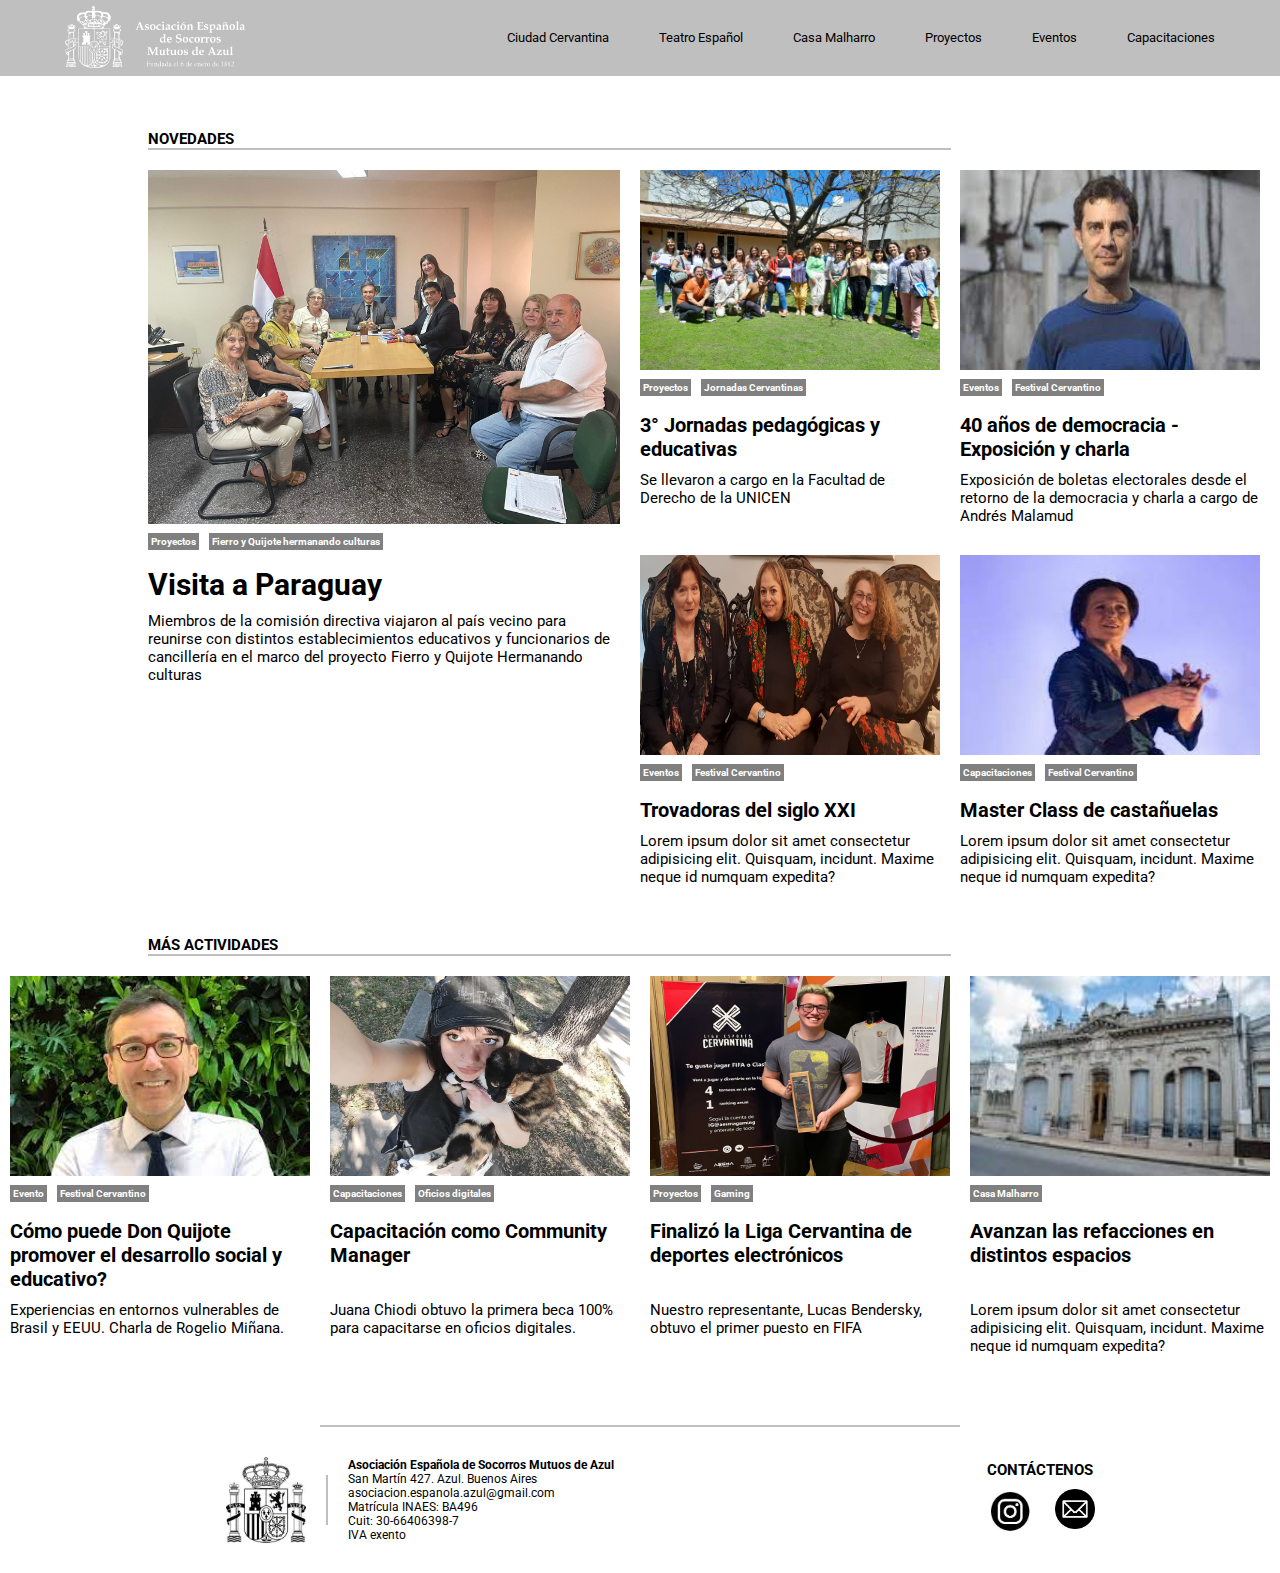
<file: index.html>
<!DOCTYPE html>
<html lang="en">
<head>
    <meta charset="UTF-8">
    <meta name="viewport" content="width=device-width, initial-scale=1.0">
    <title>Asociación Española de Azul - Inicio</title>
    <link rel="stylesheet" href="style.css">

    <link rel="preconnect" href="https://fonts.googleapis.com">
<link rel="preconnect" href="https://fonts.gstatic.com" crossorigin>
<link href="https://fonts.googleapis.com/css2?family=Roboto:wght@300;700;900&family=Young+Serif&display=swap" rel="stylesheet">

</head>

<body>
    <div class="margen-general">


        <header>
            <nav class="encabezado">
                <a href="./index.html"><img class="logo" src="./img/Asociación Española de Azul.png" alt="logo Asociación Española"></a>
                <div class="linea1"></div>
            
                <ul class="menu">
                    <li class="link-item"><a href="./ciudad-cervantina.html">Ciudad Cervantina</a></li>
                    <li class="link-item"><a href="./teatro-espanol.html">Teatro Español</a></li>
                    <li class="link-item"><a href="./casa-malharro.html">Casa Malharro</a></li>
                    <li class="link-item"><a href="./proyectos.html">Proyectos</a></li>
                    <li class="link-item"><a href="./eventos.html">Eventos</a></li>
                    <li class="link-item"><a href="./capacitaciones.html">Capacitaciones</a></li>
                </ul>
            </nav>
        </header>

        
            <div class="destacadas">
                <h2>NOVEDADES</h2>
                <div class="linea2"></div>
            </div>
        

        <div class="secciones">

            <div class="principal">
                    <img class="img-principal" src="./img/viaje-paraguay01.jpeg" alt="">
                    <div class="enlaces">
                        <h5 class="enlace-principal"><a class="estilos-enlaces" href="./proyectos.html">Proyectos</a></h5>
                        <h5 class="enlace-principal"><a class="estilos-enlaces" href="./fierro-y-quijote.html"> Fierro y Quijote hermanando culturas</a></h5>
                    </div>
                    <h3 class="titulo-principal"><a href="./visita-paraguay.html">Visita a Paraguay</a></h3>
                    <p class="parrafo-principal">Miembros de la comisión directiva viajaron al país vecino para reunirse con distintos establecimientos educativos y funcionarios de cancillería en el marco del proyecto Fierro y Quijote Hermanando culturas</p>
            </div>

        <div class="cards-principal">
        
            <div class="cards-principal-1">

                <article class="articulo-cards">
                    <img class="img-cards" src="./img/jornadas-pedagogicas.jpeg" alt="">
                    <div class="enlaces">
                        <h5 class="enlaces-cards"><a class="estilos-enlaces" href="./proyectos.html">Proyectos</a></h5>
                        <h5 class="enlaces-cards"><a class="estilos-enlaces" href="./jornadas-cervantinas.html"> Jornadas Cervantinas</a></h5>
                    </div>
                    <h4 class="titulo-cards">3° Jornadas pedagógicas y educativas</h4>
                    <p class="parrafo-cards">Se llevaron a cargo en la Facultad de Derecho de la UNICEN </p>
                </article>

                <article class="articulo-cards">
                    <img class="img-cards" src="./img/andres-malamud.jpg" alt="">
                    <div class="enlaces">
                        <h5 class="enlaces-cards"><a class="estilos-enlaces" href="./eventos.html">Eventos</a></h5>
                        <h5 class="enlaces-cards"><a class="estilos-enlaces" href="./festival-cervantino.html">Festival Cervantino</a></h5>
                    </div>
                    <h4 class="titulo-cards">40 años de democracia - Exposición y charla</h4>
                    <p class="parrafo-cards">Exposición de boletas electorales desde el retorno de la democracia y charla a cargo de Andrés Malamud </p>
                </article>

            </div>
          
            <div class="cards-principal-2">

                <article class="articulo-cards">
                    <img class="img-cards" src="./img/trovadoras.jpeg" alt="">
                    <div class="enlaces">
                        <h5 class="enlaces-cards"><a class="estilos-enlaces" href="./eventos.html">Eventos</a></h5>
                        <h5 class="enlaces-cards"><a class="estilos-enlaces" href="./festival-cervantino.html">Festival Cervantino</a></h5>
                    </div>
                    <h4 class="titulo-cards">Trovadoras del siglo XXI</h4>
                    <p class="parrafo-cards">Lorem ipsum dolor sit amet consectetur adipisicing elit. Quisquam, incidunt. Maxime neque id numquam expedita? </p>
                </article>

                <article class="articulo-cards">
                    <img class="img-cards" src="./img/graciela-rios-saiz.jpg" alt="">
                    <div class="enlaces">
                        <h5 class="enlaces-cards"><a class="estilos-enlaces" href="./capacitaciones.html">Capacitaciones</a></h5>
                        <h5 class="enlaces-cards"><a class="estilos-enlaces" href="./festival-cervantino.html">Festival Cervantino</a></h5>
                    </div>
                    <h4 class="titulo-cards">Master Class de castañuelas</h4>
                    <p class="parrafo-cards">Lorem ipsum dolor sit amet consectetur adipisicing elit. Quisquam, incidunt. Maxime neque id numquam expedita? </p>
                </article>

            </div>
            
        
        </div>  

    </div>

            
<!------------cards Más actividades------------> 
            <div class="destacadas2">
                <h2>MÁS ACTIVIDADES</h2>
                <div class="linea2"></div>
            </div>
            
<div class="cards-mas-actividades">            
           

            
                <article class="articulo-cards-mas-actividades">
                        <img class="img-cards" src="./img/rogelio-miñana.jpg" alt="">
                        <div class="enlaces">
                            <h5 class="enlaces-cards"><a class="estilos-enlaces" href="./eventos.html">Evento</a></h5>
                            <h5 class="enlaces-cards"><a class="estilos-enlaces" href="./festival-cervantino.html">Festival Cervantino</a></h5>
                        </div>
                        <h4 class="titulo-cards">Cómo puede Don Quijote promover el desarrollo social y educativo?</h4>
                        <p class="parrafo-cards">Experiencias en entornos vulnerables de Brasil y EEUU. Charla de Rogelio Miñana. </p>
                    </article>    

                <article class="articulo-cards-mas-actividades">
                    <img class="img-cards" src="./img/juana-chiodi.jpeg" alt="">
                    <div class="enlaces">
                        <h5 class="enlaces-cards"><a class="estilos-enlaces" href="./capacitaciones.html">Capacitaciones</a></h5>
                        <h5 class="enlaces-cards"><a class="estilos-enlaces" href="./oficios-digitales.html">Oficios digitales</a></h5>
                    </div>
                    <h4 class="titulo-cards">Capacitación como Community Manager <br><br></h4>
                    <p class="parrafo-cards">Juana Chiodi obtuvo la primera beca 100% para capacitarse en oficios digitales.  </p>
                </article>    

                <article class="articulo-cards-mas-actividades">
                    <img class="img-cards" src="./img/lucas-bendersky.jpeg" alt="">
                    <div class="enlaces">
                        <h5 class="enlaces-cards"><a class="estilos-enlaces" href="./proyectos.html">Proyectos</a></h5>
                        <h5 class="enlaces-cards"><a class="estilos-enlaces" href="./gaming.html">Gaming</a></h5>
                    </div>
                    <h4 class="titulo-cards">Finalizó la Liga Cervantina de deportes electrónicos <br> <br></h4>
                    <p class="parrafo-cards">Nuestro representante, Lucas Bendersky, obtuvo el primer puesto en FIFA  </p>
                </article>                          
            

           
                <article class="articulo-cards-mas-actividades">
                    <img class="img-cards" src="./img/casa-malharro.jpg" alt="">
                    <div class="enlaces">
                        <h5 class="enlaces-cards"><a class="estilos-enlaces" href="./casa-malharro.html">Casa Malharro</a></h5>
                    </div>
                    <h4 class="titulo-cards">Avanzan las refacciones en distintos espacios  <br> <br></h4>
                    <p class="parrafo-cards">Lorem ipsum dolor sit amet consectetur adipisicing elit. Quisquam, incidunt. Maxime neque id numquam expedita? </p>
                </article>
             
    
    
</div> <!--cierra div de seccion2-->
</div> <!--cierra div margen-general-->

<!-----FOOTER----->

        <div class="linea-footer"></div>

            <footer>
               
                <div class="firma-footer">

                    <img class="img-footer" src="./img/escudo-espana.jpg" alt="">

                    <div class="linea-vertical-footer"></div>

                    <div class="datos-asociacion">
                        <h4 class="datos-titulo">Asociación Española de Socorros Mutuos de Azul</h4>
                        <h4 class="datos-info">San Martín 427. Azul. Buenos Aires</h4>
                        <h4 class="datos-info">asociacion.espanola.azul@gmail.com</h4>
                        <h4 class="datos-info">Matrícula INAES: BA496</h4>
                        <h4 class="datos-info"> Cuit: 30-66406398-7</h4>
                        <h4 class="datos-info">IVA exento</h4>
                    </div>

                </div>

                <div class="contactenos">

                    <h2 class="titulo-footer">CONTÁCTENOS</h2>
                    <nav class="redes-sociales">
                        <ul class="iconos-footer">
                            <li class="iconos-footer1"><a href="https://www.instagram.com/asociacionespanoladeazul/"><img src="./img/logo-instagram.png" alt=""></a></li>
                            <li class="iconos-footer2"><a href="mailto:asociacion.espanola.azul@gmail.com"><img src="./img/correo-electronico.png" alt=""></a></li>
                    
                        </ul>
                    </nav>
                </div>


            </footer>
    
</body>
</html>
</file>
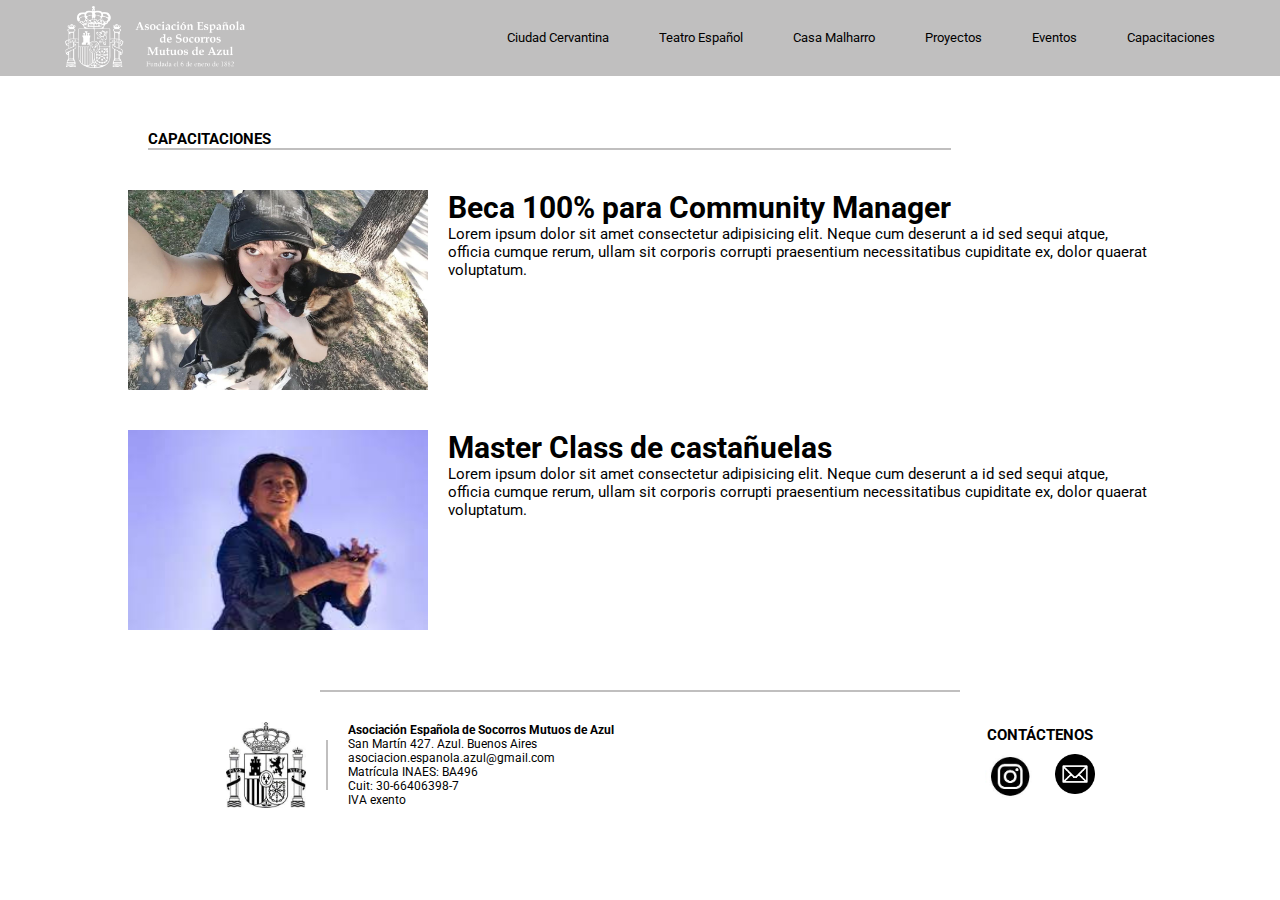
<file: capacitaciones.html>
<!DOCTYPE html>
<html lang="en">
<head>
    <meta charset="UTF-8">
    <meta name="viewport" content="width=device-width, initial-scale=1.0">
    <title>Asociación Española de Azul - Inicio</title>
    <link rel="stylesheet" href="style.css">

    <link rel="preconnect" href="https://fonts.googleapis.com">
<link rel="preconnect" href="https://fonts.gstatic.com" crossorigin>
<link href="https://fonts.googleapis.com/css2?family=Roboto:wght@300;700;900&family=Young+Serif&display=swap" rel="stylesheet">

</head>

<body>



    <header>
        <nav class="encabezado">
            <a href="./index.html"><img class="logo" src="./img/Asociación Española de Azul.png" alt="logo Asociación Española"></a>
            <div class="linea1"></div>
        
            <ul class="menu">
                <li class="link-item"><a href="./ciudad-cervantina.html">Ciudad Cervantina</a></li>
                <li class="link-item"><a href="./teatro-espanol.html">Teatro Español</a></li>
                <li class="link-item"><a href="./casa-malharro.html">Casa Malharro</a></li>
                <li class="link-item"><a href="./proyectos.html">Proyectos</a></li>
                <li class="link-item"><a href="./eventos.html">Eventos</a></li>
                <li class="link-item"><a href="./capacitaciones.html">Capacitaciones</a></li>
            </ul>
        </nav>
    </header>

<div class="margen-general">

            <div class="destacadas">
                <h2>CAPACITACIONES</h2>
                <div class="linea2"></div>
            </div>

           <div class="articulo-proyecto">
            <img class="img-proyecto" src="./img/juana-chiodi.jpeg" alt="">
                <div class="articulo-proyecto-texto">
                    <h3 class="titulo-proyecto">Beca 100% para Community Manager</h3>
                    <p class="parrafo-proyecto">Lorem ipsum dolor sit amet consectetur adipisicing elit. Neque cum deserunt a id sed sequi atque, officia cumque rerum, ullam sit corporis corrupti praesentium necessitatibus cupiditate ex, dolor quaerat voluptatum.</p>
                </div>
           </div>

           <div class="articulo-proyecto">
            <img class="img-proyecto" src="./img/graciela-rios-saiz.jpg" alt="">
                <div class="articulo-proyecto-texto">
                    <h3 class="titulo-proyecto">Master Class de castañuelas</h3>
                    <p class="parrafo-proyecto">Lorem ipsum dolor sit amet consectetur adipisicing elit. Neque cum deserunt a id sed sequi atque, officia cumque rerum, ullam sit corporis corrupti praesentium necessitatibus cupiditate ex, dolor quaerat voluptatum.</p>
                </div>
           </div>

          

            













        </div> <!--cierra div de seccion2-->
    </div> <!--cierra div margen-general-->
    
<!-----FOOTER----->

<div class="linea-footer"></div>

<footer>
   
    <div class="firma-footer">

        <img class="img-footer" src="./img/escudo-espana.jpg" alt="">

        <div class="linea-vertical-footer"></div>

        <div class="datos-asociacion">
            <h4 class="datos-titulo">Asociación Española de Socorros Mutuos de Azul</h4>
            <h4 class="datos-info">San Martín 427. Azul. Buenos Aires</h4>
            <h4 class="datos-info">asociacion.espanola.azul@gmail.com</h4>
            <h4 class="datos-info">Matrícula INAES: BA496</h4>
            <h4 class="datos-info"> Cuit: 30-66406398-7</h4>
            <h4 class="datos-info">IVA exento</h4>
        </div>

    </div>

    <div class="contactenos">

        <h2 class="titulo-footer">CONTÁCTENOS</h2>
        <nav class="redes-sociales">
            <ul class="iconos-footer">
                <li class="iconos-footer1"><a href="https://www.instagram.com/asociacionespanoladeazul/"><img src="./img/logo-instagram.png" alt=""></a></li>
                <li class="iconos-footer2"><a href="mailto:asociacion.espanola.azul@gmail.com"><img src="./img/correo-electronico.png" alt=""></a></li>
        
            </ul>
        </nav>
    </div>


</footer>

</body>
</html>
</file>
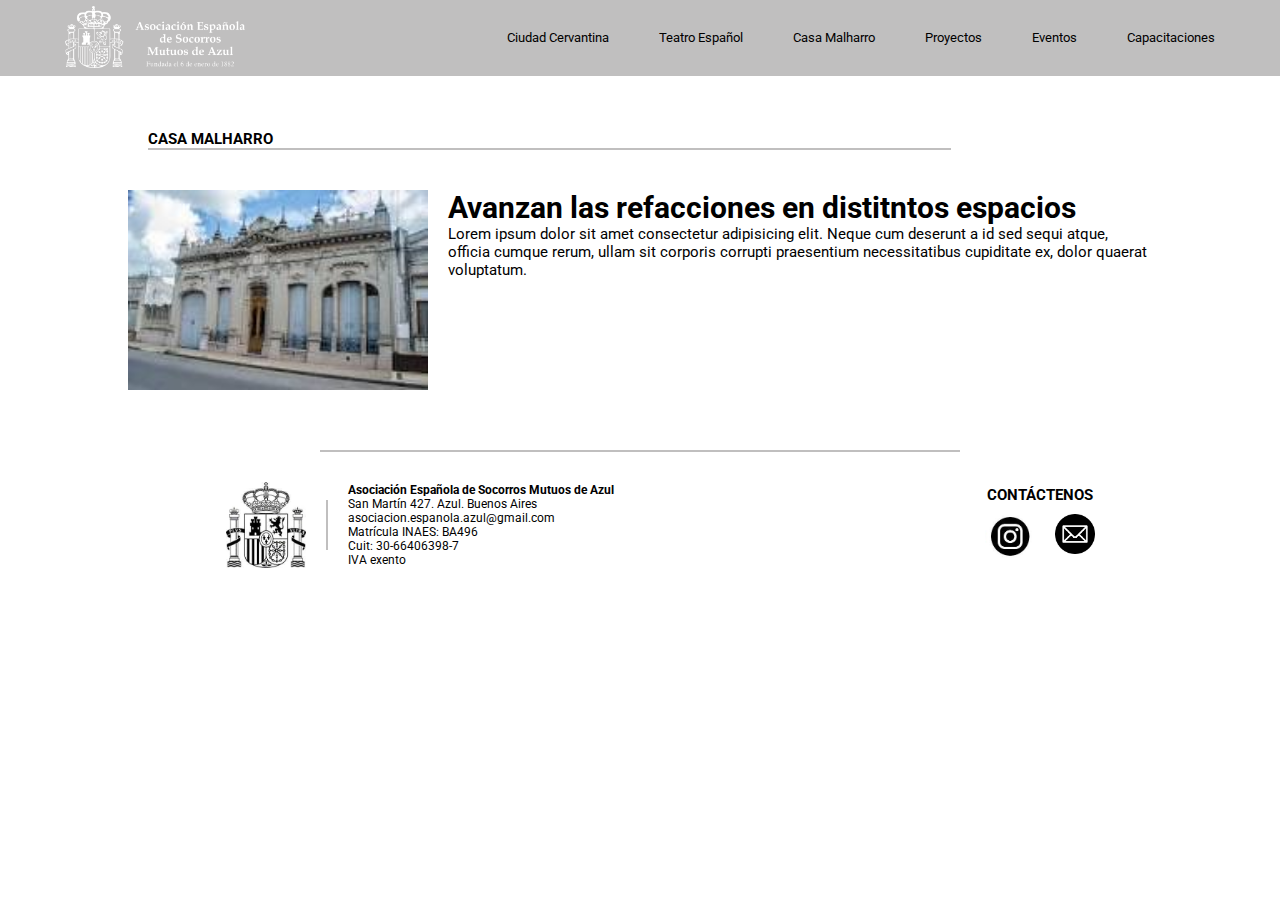
<file: casa-malharro.html>
<!DOCTYPE html>
<html lang="en">
<head>
    <meta charset="UTF-8">
    <meta name="viewport" content="width=device-width, initial-scale=1.0">
    <title>Asociación Española de Azul - Inicio</title>
    <link rel="stylesheet" href="style.css">

    <link rel="preconnect" href="https://fonts.googleapis.com">
<link rel="preconnect" href="https://fonts.gstatic.com" crossorigin>
<link href="https://fonts.googleapis.com/css2?family=Roboto:wght@300;700;900&family=Young+Serif&display=swap" rel="stylesheet">

</head>

<body>



    <header>
        <nav class="encabezado">
            <a href="./index.html"><img class="logo" src="./img/Asociación Española de Azul.png" alt="logo Asociación Española"></a>
            <div class="linea1"></div>
        
            <ul class="menu">
                <li class="link-item"><a href="./ciudad-cervantina.html">Ciudad Cervantina</a></li>
                <li class="link-item"><a href="./teatro-espanol.html">Teatro Español</a></li>
                <li class="link-item"><a href="./casa-malharro.html">Casa Malharro</a></li>
                <li class="link-item"><a href="./proyectos.html">Proyectos</a></li>
                <li class="link-item"><a href="./eventos.html">Eventos</a></li>
                <li class="link-item"><a href="./capacitaciones.html">Capacitaciones</a></li>
            </ul>
        </nav>
    </header>

<div class="margen-general">

            <div class="destacadas">
                <h2>CASA MALHARRO</h2>
                <div class="linea2"></div>
            </div>

           <div class="articulo-proyecto">
            <img class="img-proyecto" src="./img/casa-malharro.jpg" alt="">
                <div class="articulo-proyecto-texto">
                    <h3 class="titulo-proyecto">Avanzan las refacciones en distitntos espacios</h3>
                    <p class="parrafo-proyecto">Lorem ipsum dolor sit amet consectetur adipisicing elit. Neque cum deserunt a id sed sequi atque, officia cumque rerum, ullam sit corporis corrupti praesentium necessitatibus cupiditate ex, dolor quaerat voluptatum.</p>
                </div>
           </div>



            













        </div> <!--cierra div de seccion2-->
    </div> <!--cierra div margen-general-->
    
<!-----FOOTER----->

<div class="linea-footer"></div>

<footer>
   
    <div class="firma-footer">

        <img class="img-footer" src="./img/escudo-espana.jpg" alt="">

        <div class="linea-vertical-footer"></div>

        <div class="datos-asociacion">
            <h4 class="datos-titulo">Asociación Española de Socorros Mutuos de Azul</h4>
            <h4 class="datos-info">San Martín 427. Azul. Buenos Aires</h4>
            <h4 class="datos-info">asociacion.espanola.azul@gmail.com</h4>
            <h4 class="datos-info">Matrícula INAES: BA496</h4>
            <h4 class="datos-info"> Cuit: 30-66406398-7</h4>
            <h4 class="datos-info">IVA exento</h4>
        </div>

    </div>

    <div class="contactenos">

        <h2 class="titulo-footer">CONTÁCTENOS</h2>
        <nav class="redes-sociales">
            <ul class="iconos-footer">
                <li class="iconos-footer1"><a href="https://www.instagram.com/asociacionespanoladeazul/"><img src="./img/logo-instagram.png" alt=""></a></li>
                <li class="iconos-footer2"><a href="mailto:asociacion.espanola.azul@gmail.com"><img src="./img/correo-electronico.png" alt=""></a></li>
        
            </ul>
        </nav>
    </div>


</footer>

</body>
</html>
</file>
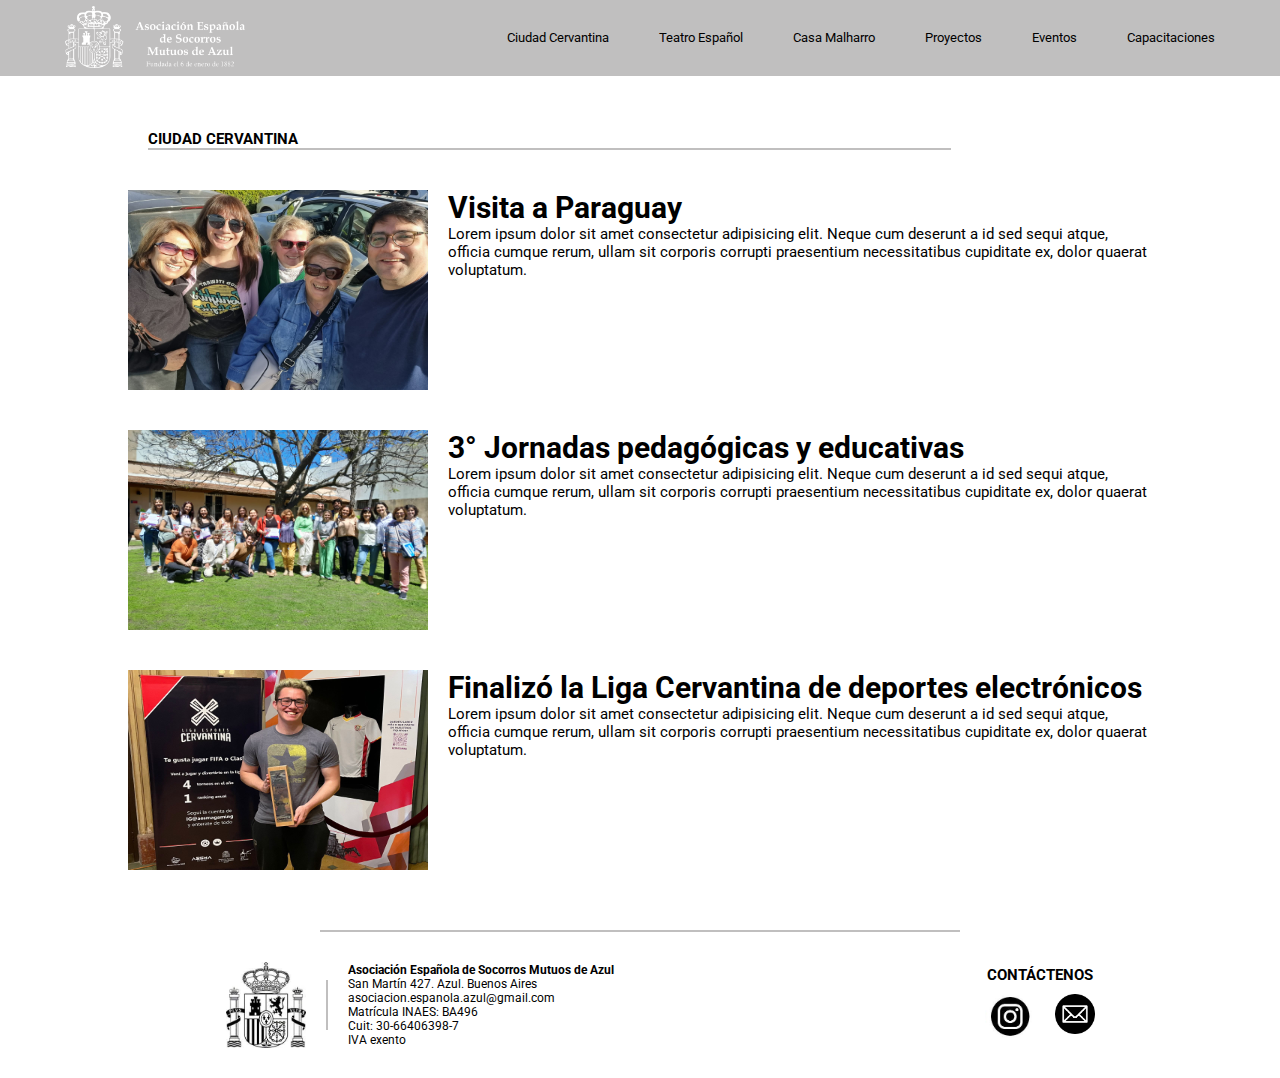
<file: ciudad-cervantina.html>
<!DOCTYPE html>
<html lang="en">
<head>
    <meta charset="UTF-8">
    <meta name="viewport" content="width=device-width, initial-scale=1.0">
    <title>Asociación Española de Azul - Inicio</title>
    <link rel="stylesheet" href="style.css">

    <link rel="preconnect" href="https://fonts.googleapis.com">
<link rel="preconnect" href="https://fonts.gstatic.com" crossorigin>
<link href="https://fonts.googleapis.com/css2?family=Roboto:wght@300;700;900&family=Young+Serif&display=swap" rel="stylesheet">

</head>

<body>



    <header>
        <nav class="encabezado">
            <a href="./index.html"><img class="logo" src="./img/Asociación Española de Azul.png" alt="logo Asociación Española"></a>
            <div class="linea1"></div>
        
            <ul class="menu">
                <li class="link-item"><a href="./ciudad-cervantina.html">Ciudad Cervantina</a></li>
                <li class="link-item"><a href="./teatro-espanol.html">Teatro Español</a></li>
                <li class="link-item"><a href="./casa-malharro.html">Casa Malharro</a></li>
                <li class="link-item"><a href="./proyectos.html">Proyectos</a></li>
                <li class="link-item"><a href="./eventos.html">Eventos</a></li>
                <li class="link-item"><a href="./capacitaciones.html">Capacitaciones</a></li>
            </ul>
        </nav>
    </header>

<div class="margen-general">

            <div class="destacadas">
                <h2>CIUDAD CERVANTINA</h2>
                <div class="linea2"></div>
            </div>

           <div class="articulo-proyecto">
            <img class="img-proyecto" src="./img/viaje-paraguay.jpeg" alt="">
                <div class="articulo-proyecto-texto">
                    <h3 class="titulo-proyecto">Visita a Paraguay</h3>
                    <p class="parrafo-proyecto">Lorem ipsum dolor sit amet consectetur adipisicing elit. Neque cum deserunt a id sed sequi atque, officia cumque rerum, ullam sit corporis corrupti praesentium necessitatibus cupiditate ex, dolor quaerat voluptatum.</p>
                </div>
           </div>

           <div class="articulo-proyecto">
            <img class="img-proyecto" src="./img/jornadas-pedagogicas.jpeg" alt="">
                <div class="articulo-proyecto-texto">
                    <h3 class="titulo-proyecto">3° Jornadas pedagógicas y educativas</h3>
                    <p class="parrafo-proyecto">Lorem ipsum dolor sit amet consectetur adipisicing elit. Neque cum deserunt a id sed sequi atque, officia cumque rerum, ullam sit corporis corrupti praesentium necessitatibus cupiditate ex, dolor quaerat voluptatum.</p>
                </div>
           </div>

           <div class="articulo-proyecto">
            <img class="img-proyecto" src="./img/lucas-bendersky.jpeg" alt="">
                <div class="articulo-proyecto-texto">
                    <h3 class="titulo-proyecto">Finalizó la Liga Cervantina de deportes electrónicos</h3>
                    <p class="parrafo-proyecto">Lorem ipsum dolor sit amet consectetur adipisicing elit. Neque cum deserunt a id sed sequi atque, officia cumque rerum, ullam sit corporis corrupti praesentium necessitatibus cupiditate ex, dolor quaerat voluptatum.</p>
                </div>
           </div>

            













        </div> <!--cierra div de seccion2-->
    </div> <!--cierra div margen-general-->
    





<!-----FOOTER----->

<div class="linea-footer"></div>

<footer>
   
    <div class="firma-footer">

        <img class="img-footer" src="./img/escudo-espana.jpg" alt="">

        <div class="linea-vertical-footer"></div>

        <div class="datos-asociacion">
            <h4 class="datos-titulo">Asociación Española de Socorros Mutuos de Azul</h4>
            <h4 class="datos-info">San Martín 427. Azul. Buenos Aires</h4>
            <h4 class="datos-info">asociacion.espanola.azul@gmail.com</h4>
            <h4 class="datos-info">Matrícula INAES: BA496</h4>
            <h4 class="datos-info"> Cuit: 30-66406398-7</h4>
            <h4 class="datos-info">IVA exento</h4>
        </div>

    </div>

    <div class="contactenos">

        <h2 class="titulo-footer">CONTÁCTENOS</h2>
        <nav class="redes-sociales">
            <ul class="iconos-footer">
                <li class="iconos-footer1"><a href="https://www.instagram.com/asociacionespanoladeazul/"><img src="./img/logo-instagram.png" alt=""></a></li>
                <li class="iconos-footer2"><a href="mailto:asociacion.espanola.azul@gmail.com"><img src="./img/correo-electronico.png" alt=""></a></li>
        
            </ul>
        </nav>
    </div>


</footer>

</body>
</html>
</file>
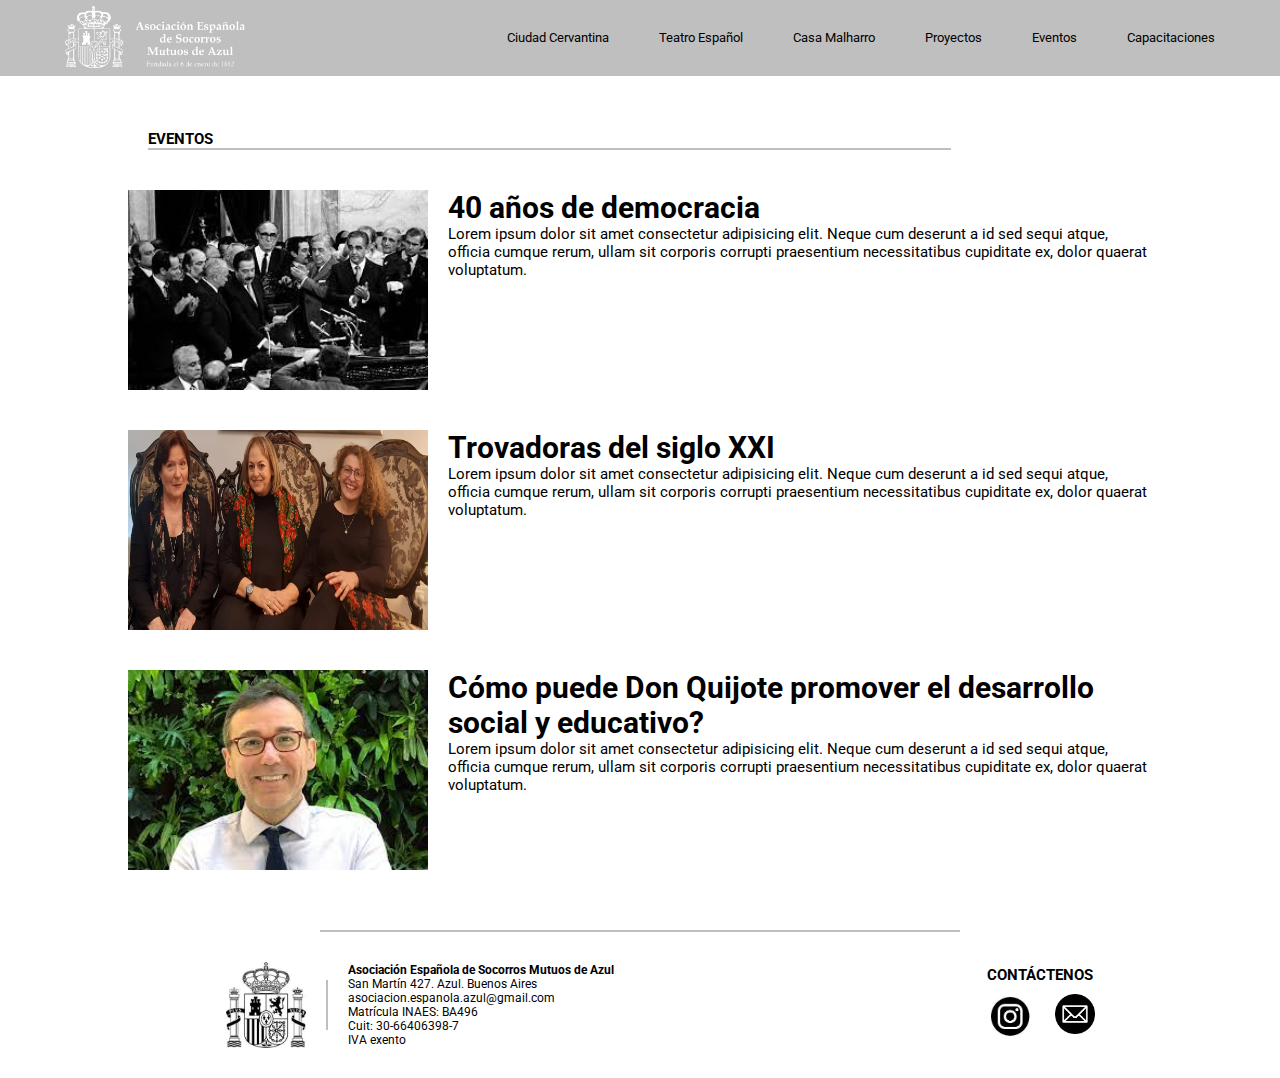
<file: eventos.html>
<!DOCTYPE html>
<html lang="en">
<head>
    <meta charset="UTF-8">
    <meta name="viewport" content="width=device-width, initial-scale=1.0">
    <title>Asociación Española de Azul - Inicio</title>
    <link rel="stylesheet" href="style.css">

    <link rel="preconnect" href="https://fonts.googleapis.com">
<link rel="preconnect" href="https://fonts.gstatic.com" crossorigin>
<link href="https://fonts.googleapis.com/css2?family=Roboto:wght@300;700;900&family=Young+Serif&display=swap" rel="stylesheet">

</head>

<body>



    <header>
        <nav class="encabezado">
            <a href="./index.html"><img class="logo" src="./img/Asociación Española de Azul.png" alt="logo Asociación Española"></a>
            <div class="linea1"></div>
        
            <ul class="menu">
                <li class="link-item"><a href="./ciudad-cervantina.html">Ciudad Cervantina</a></li>
                <li class="link-item"><a href="./teatro-espanol.html">Teatro Español</a></li>
                <li class="link-item"><a href="./casa-malharro.html">Casa Malharro</a></li>
                <li class="link-item"><a href="./proyectos.html">Proyectos</a></li>
                <li class="link-item"><a href="./eventos.html">Eventos</a></li>
                <li class="link-item"><a href="./capacitaciones.html">Capacitaciones</a></li>
            </ul>
        </nav>
    </header>

<div class="margen-general">

            <div class="destacadas">
                <h2>EVENTOS</h2>
                <div class="linea2"></div>
            </div>

           <div class="articulo-proyecto">
            <img class="img-proyecto" src="./img/jura-alfonsin.jpg" alt="">
                <div class="articulo-proyecto-texto">
                    <h3 class="titulo-proyecto">40 años de democracia</h3>
                    <p class="parrafo-proyecto">Lorem ipsum dolor sit amet consectetur adipisicing elit. Neque cum deserunt a id sed sequi atque, officia cumque rerum, ullam sit corporis corrupti praesentium necessitatibus cupiditate ex, dolor quaerat voluptatum.</p>
                </div>
           </div>

           <div class="articulo-proyecto">
            <img class="img-proyecto" src="./img/trovadoras.jpeg" alt="">
                <div class="articulo-proyecto-texto">
                    <h3 class="titulo-proyecto">Trovadoras del siglo XXI</h3>
                    <p class="parrafo-proyecto">Lorem ipsum dolor sit amet consectetur adipisicing elit. Neque cum deserunt a id sed sequi atque, officia cumque rerum, ullam sit corporis corrupti praesentium necessitatibus cupiditate ex, dolor quaerat voluptatum.</p>
                </div>
           </div>

           <div class="articulo-proyecto">
            <img class="img-proyecto" src="./img/rogelio-miñana.jpg" alt="">
                <div class="articulo-proyecto-texto">
                    <h3 class="titulo-proyecto">Cómo puede Don Quijote promover el desarrollo social y educativo?</h3>
                    <p class="parrafo-proyecto">Lorem ipsum dolor sit amet consectetur adipisicing elit. Neque cum deserunt a id sed sequi atque, officia cumque rerum, ullam sit corporis corrupti praesentium necessitatibus cupiditate ex, dolor quaerat voluptatum.</p>
                </div>
           </div>

            













        </div> <!--cierra div de seccion2-->
    </div> <!--cierra div margen-general-->
    
<!-----FOOTER----->

<div class="linea-footer"></div>

<footer>
   
    <div class="firma-footer">

        <img class="img-footer" src="./img/escudo-espana.jpg" alt="">

        <div class="linea-vertical-footer"></div>

        <div class="datos-asociacion">
            <h4 class="datos-titulo">Asociación Española de Socorros Mutuos de Azul</h4>
            <h4 class="datos-info">San Martín 427. Azul. Buenos Aires</h4>
            <h4 class="datos-info">asociacion.espanola.azul@gmail.com</h4>
            <h4 class="datos-info">Matrícula INAES: BA496</h4>
            <h4 class="datos-info"> Cuit: 30-66406398-7</h4>
            <h4 class="datos-info">IVA exento</h4>
        </div>

    </div>

    <div class="contactenos">

        <h2 class="titulo-footer">CONTÁCTENOS</h2>
        <nav class="redes-sociales">
            <ul class="iconos-footer">
                <li class="iconos-footer1"><a href="https://www.instagram.com/asociacionespanoladeazul/"><img src="./img/logo-instagram.png" alt=""></a></li>
                <li class="iconos-footer2"><a href="mailto:asociacion.espanola.azul@gmail.com"><img src="./img/correo-electronico.png" alt=""></a></li>
        
            </ul>
        </nav>
    </div>


</footer>

</body>
</html>
</file>
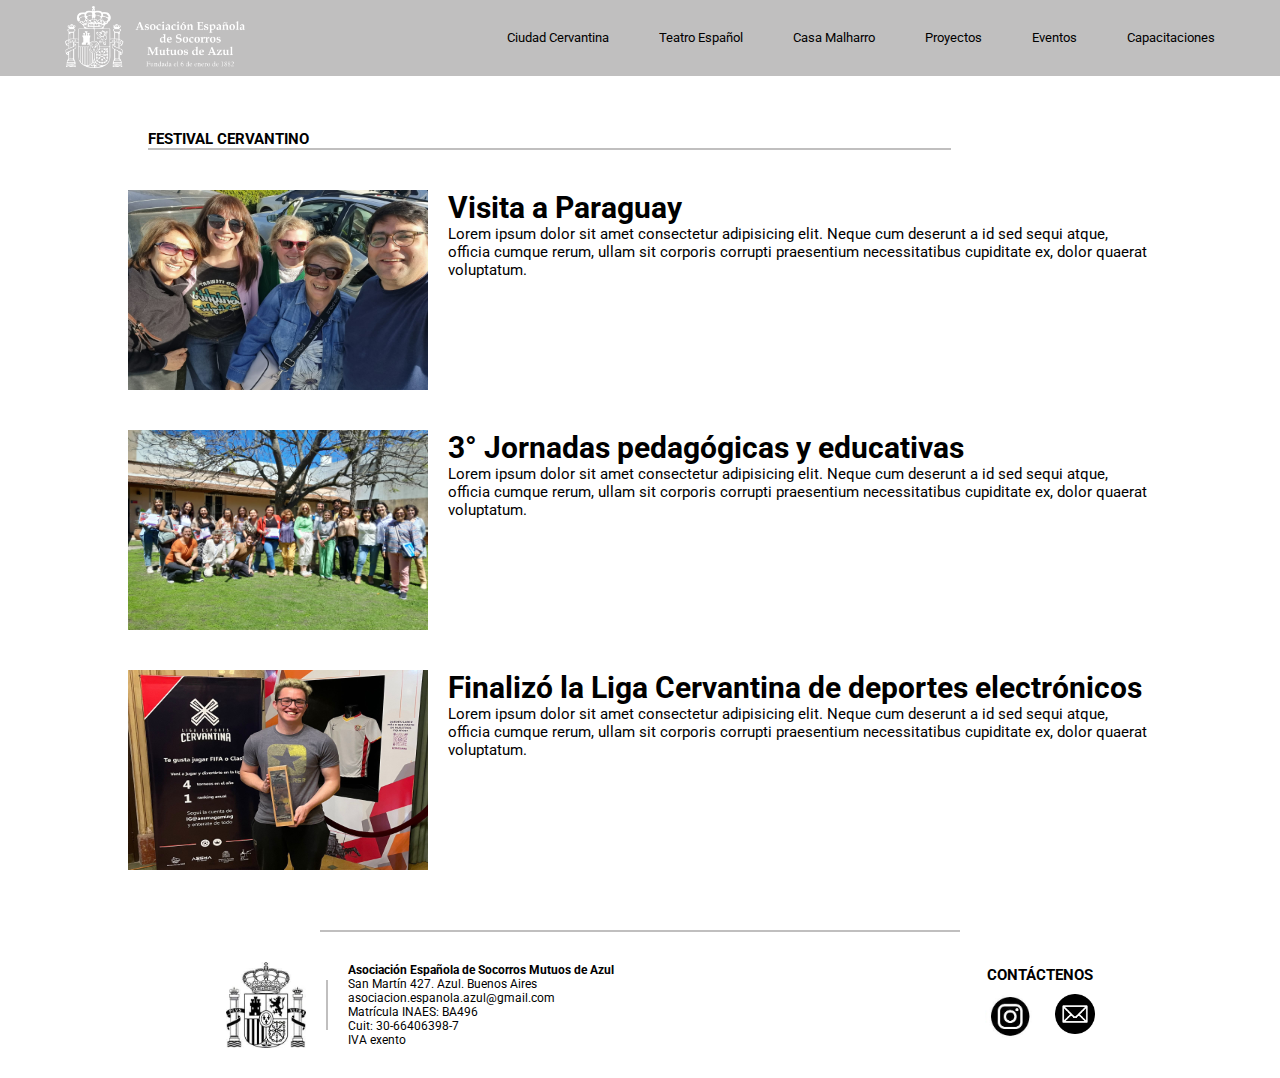
<file: festival-cervantino.html>
<!DOCTYPE html>
<html lang="en">
<head>
    <meta charset="UTF-8">
    <meta name="viewport" content="width=device-width, initial-scale=1.0">
    <title>Asociación Española de Azul - Inicio</title>
    <link rel="stylesheet" href="style.css">

    <link rel="preconnect" href="https://fonts.googleapis.com">
<link rel="preconnect" href="https://fonts.gstatic.com" crossorigin>
<link href="https://fonts.googleapis.com/css2?family=Roboto:wght@300;700;900&family=Young+Serif&display=swap" rel="stylesheet">

</head>

<body>



    <header>
        <nav class="encabezado">
            <a href="./index.html"><img class="logo" src="./img/Asociación Española de Azul.png" alt="logo Asociación Española"></a>
            <div class="linea1"></div>
        
            <ul class="menu">
                <li class="link-item"><a href="./ciudad-cervantina.html">Ciudad Cervantina</a></li>
                <li class="link-item"><a href="./teatro-espanol.html">Teatro Español</a></li>
                <li class="link-item"><a href="./casa-malharro.html">Casa Malharro</a></li>
                <li class="link-item"><a href="./proyectos.html">Proyectos</a></li>
                <li class="link-item"><a href="./eventos.html">Eventos</a></li>
                <li class="link-item"><a href="./capacitaciones.html">Capacitaciones</a></li>
            </ul>
        </nav>
    </header>

<div class="margen-general">

            <div class="destacadas">
                <h2>FESTIVAL CERVANTINO</h2>
                <div class="linea2"></div>
            </div>

           <div class="articulo-proyecto">
            <img class="img-proyecto" src="./img/viaje-paraguay.jpeg" alt="">
                <div class="articulo-proyecto-texto">
                    <h3 class="titulo-proyecto">Visita a Paraguay</h3>
                    <p class="parrafo-proyecto">Lorem ipsum dolor sit amet consectetur adipisicing elit. Neque cum deserunt a id sed sequi atque, officia cumque rerum, ullam sit corporis corrupti praesentium necessitatibus cupiditate ex, dolor quaerat voluptatum.</p>
                </div>
           </div>

           <div class="articulo-proyecto">
            <img class="img-proyecto" src="./img/jornadas-pedagogicas.jpeg" alt="">
                <div class="articulo-proyecto-texto">
                    <h3 class="titulo-proyecto">3° Jornadas pedagógicas y educativas</h3>
                    <p class="parrafo-proyecto">Lorem ipsum dolor sit amet consectetur adipisicing elit. Neque cum deserunt a id sed sequi atque, officia cumque rerum, ullam sit corporis corrupti praesentium necessitatibus cupiditate ex, dolor quaerat voluptatum.</p>
                </div>
           </div>

           <div class="articulo-proyecto">
            <img class="img-proyecto" src="./img/lucas-bendersky.jpeg" alt="">
                <div class="articulo-proyecto-texto">
                    <h3 class="titulo-proyecto">Finalizó la Liga Cervantina de deportes electrónicos</h3>
                    <p class="parrafo-proyecto">Lorem ipsum dolor sit amet consectetur adipisicing elit. Neque cum deserunt a id sed sequi atque, officia cumque rerum, ullam sit corporis corrupti praesentium necessitatibus cupiditate ex, dolor quaerat voluptatum.</p>
                </div>
           </div>

            













        </div> <!--cierra div de seccion2-->
    </div> <!--cierra div margen-general-->
    
<!-----FOOTER----->

<div class="linea-footer"></div>

<footer>
   
    <div class="firma-footer">

        <img class="img-footer" src="./img/escudo-espana.jpg" alt="">

        <div class="linea-vertical-footer"></div>

        <div class="datos-asociacion">
            <h4 class="datos-titulo">Asociación Española de Socorros Mutuos de Azul</h4>
            <h4 class="datos-info">San Martín 427. Azul. Buenos Aires</h4>
            <h4 class="datos-info">asociacion.espanola.azul@gmail.com</h4>
            <h4 class="datos-info">Matrícula INAES: BA496</h4>
            <h4 class="datos-info"> Cuit: 30-66406398-7</h4>
            <h4 class="datos-info">IVA exento</h4>
        </div>

    </div>

    <div class="contactenos">

        <h2 class="titulo-footer">CONTÁCTENOS</h2>
        <nav class="redes-sociales">
            <ul class="iconos-footer">
                <li class="iconos-footer1"><a href="https://www.instagram.com/asociacionespanoladeazul/"><img src="./img/logo-instagram.png" alt=""></a></li>
                <li class="iconos-footer2"><a href="mailto:asociacion.espanola.azul@gmail.com"><img src="./img/correo-electronico.png" alt=""></a></li>
        
            </ul>
        </nav>
    </div>


</footer>

</body>
</html>
</file>
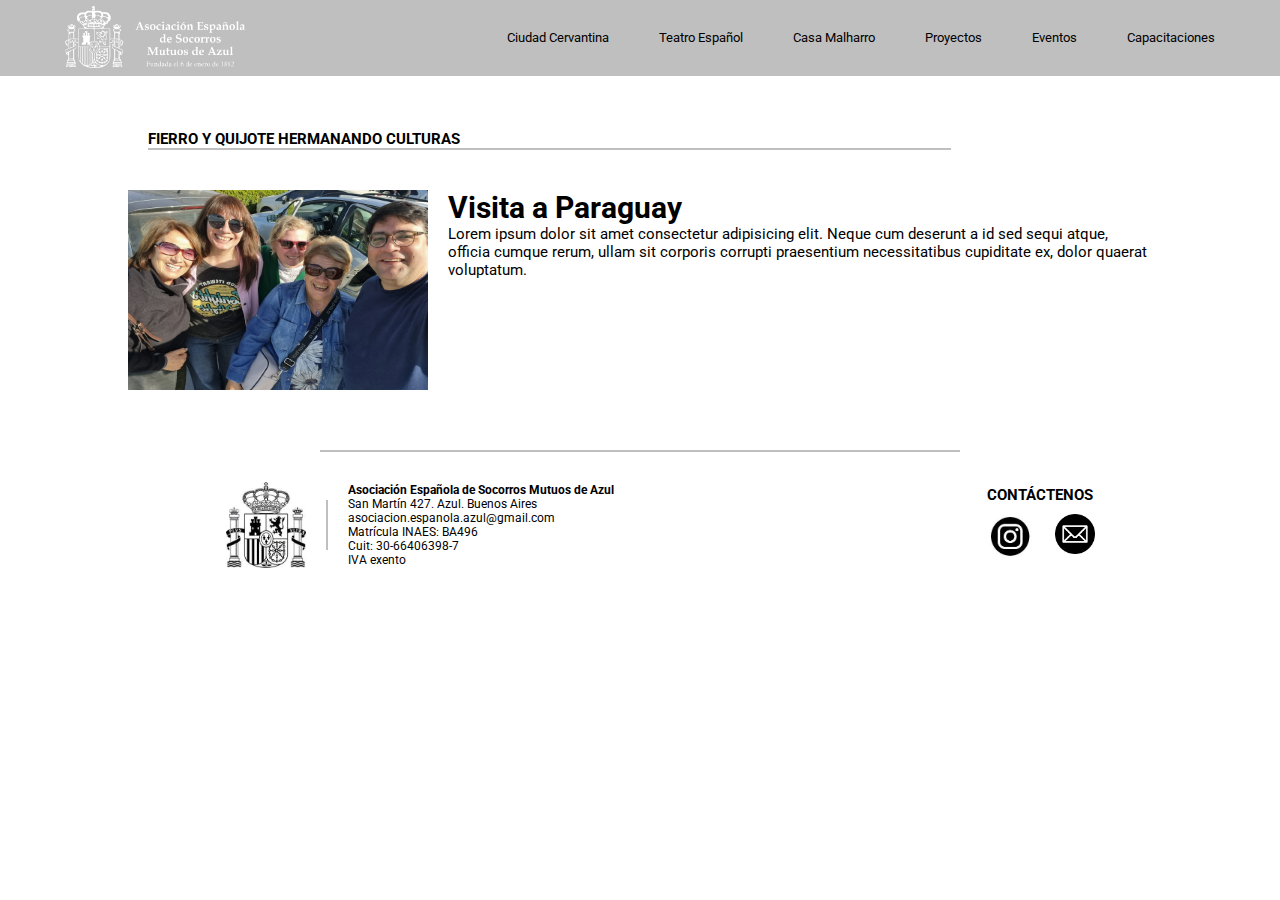
<file: fierro-y-quijote.html>
<!DOCTYPE html>
<html lang="en">
<head>
    <meta charset="UTF-8">
    <meta name="viewport" content="width=device-width, initial-scale=1.0">
    <title>Asociación Española de Azul - Inicio</title>
    <link rel="stylesheet" href="style.css">

    <link rel="preconnect" href="https://fonts.googleapis.com">
<link rel="preconnect" href="https://fonts.gstatic.com" crossorigin>
<link href="https://fonts.googleapis.com/css2?family=Roboto:wght@300;700;900&family=Young+Serif&display=swap" rel="stylesheet">

</head>

<body>



    <header>
        <nav class="encabezado">
            <a href="./index.html"><img class="logo" src="./img/Asociación Española de Azul.png" alt="logo Asociación Española"></a>
            <div class="linea1"></div>
        
            <ul class="menu">
                <li class="link-item"><a href="./ciudad-cervantina.html">Ciudad Cervantina</a></li>
                <li class="link-item"><a href="./teatro-espanol.html">Teatro Español</a></li>
                <li class="link-item"><a href="./casa-malharro.html">Casa Malharro</a></li>
                <li class="link-item"><a href="./proyectos.html">Proyectos</a></li>
                <li class="link-item"><a href="./eventos.html">Eventos</a></li>
                <li class="link-item"><a href="./capacitaciones.html">Capacitaciones</a></li>
            </ul>
        </nav>
    </header>

<div class="margen-general">

            <div class="destacadas">
                <h2>FIERRO Y QUIJOTE HERMANANDO CULTURAS</h2>
                <div class="linea2"></div>
            </div>

           <div class="articulo-proyecto">
            <img class="img-proyecto" src="./img/viaje-paraguay.jpeg" alt="">
                <div class="articulo-proyecto-texto">
                    <h3 class="titulo-proyecto">Visita a Paraguay</h3>
                    <p class="parrafo-proyecto">Lorem ipsum dolor sit amet consectetur adipisicing elit. Neque cum deserunt a id sed sequi atque, officia cumque rerum, ullam sit corporis corrupti praesentium necessitatibus cupiditate ex, dolor quaerat voluptatum.</p>
                </div>
           </div>


            













        </div> <!--cierra div de seccion2-->
    </div> <!--cierra div margen-general-->
    
<!-----FOOTER----->

<div class="linea-footer"></div>

<footer>
   
    <div class="firma-footer">

        <img class="img-footer" src="./img/escudo-espana.jpg" alt="">

        <div class="linea-vertical-footer"></div>

        <div class="datos-asociacion">
            <h4 class="datos-titulo">Asociación Española de Socorros Mutuos de Azul</h4>
            <h4 class="datos-info">San Martín 427. Azul. Buenos Aires</h4>
            <h4 class="datos-info">asociacion.espanola.azul@gmail.com</h4>
            <h4 class="datos-info">Matrícula INAES: BA496</h4>
            <h4 class="datos-info"> Cuit: 30-66406398-7</h4>
            <h4 class="datos-info">IVA exento</h4>
        </div>

    </div>

    <div class="contactenos">

        <h2 class="titulo-footer">CONTÁCTENOS</h2>
        <nav class="redes-sociales">
            <ul class="iconos-footer">
                <li class="iconos-footer1"><a href="https://www.instagram.com/asociacionespanoladeazul/"><img src="./img/logo-instagram.png" alt=""></a></li>
                <li class="iconos-footer2"><a href="mailto:asociacion.espanola.azul@gmail.com"><img src="./img/correo-electronico.png" alt=""></a></li>
        
            </ul>
        </nav>
    </div>


</footer>

</body>
</html>
</file>
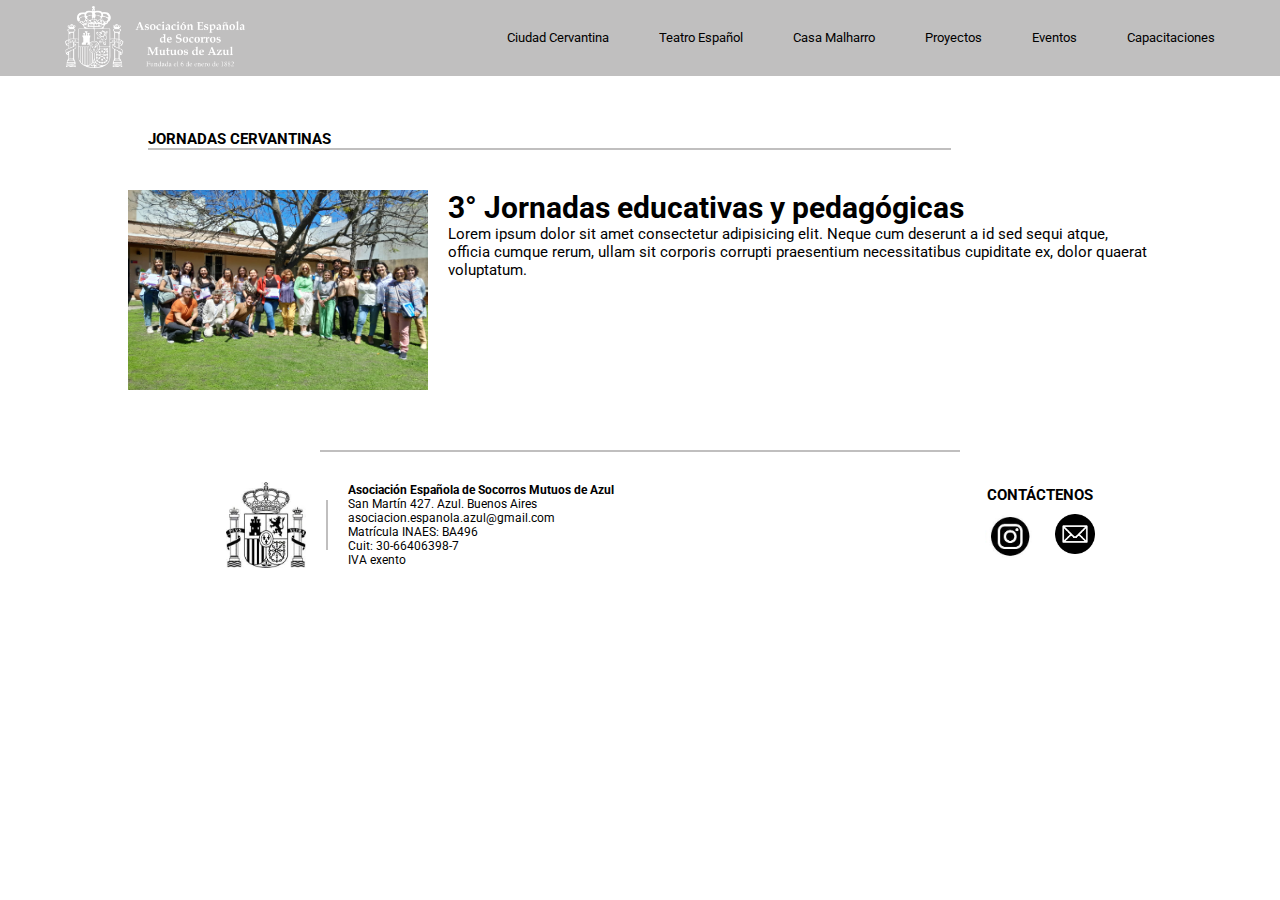
<file: jornadas-cervantinas.html>
<!DOCTYPE html>
<html lang="en">
<head>
    <meta charset="UTF-8">
    <meta name="viewport" content="width=device-width, initial-scale=1.0">
    <title>Asociación Española de Azul - Inicio</title>
    <link rel="stylesheet" href="style.css">

    <link rel="preconnect" href="https://fonts.googleapis.com">
<link rel="preconnect" href="https://fonts.gstatic.com" crossorigin>
<link href="https://fonts.googleapis.com/css2?family=Roboto:wght@300;700;900&family=Young+Serif&display=swap" rel="stylesheet">

</head>

<body>



    <header>
        <nav class="encabezado">
            <a href="./index.html"><img class="logo" src="./img/Asociación Española de Azul.png" alt="logo Asociación Española"></a>
            <div class="linea1"></div>
        
            <ul class="menu">
                <li class="link-item"><a href="./ciudad-cervantina.html">Ciudad Cervantina</a></li>
                <li class="link-item"><a href="./teatro-espanol.html">Teatro Español</a></li>
                <li class="link-item"><a href="./casa-malharro.html">Casa Malharro</a></li>
                <li class="link-item"><a href="./proyectos.html">Proyectos</a></li>
                <li class="link-item"><a href="./eventos.html">Eventos</a></li>
                <li class="link-item"><a href="./capacitaciones.html">Capacitaciones</a></li>
            </ul>
        </nav>
    </header>

<div class="margen-general">

            <div class="destacadas">
                <h2>JORNADAS CERVANTINAS</h2>
                <div class="linea2"></div>
            </div>

           <div class="articulo-proyecto">
            <img class="img-proyecto" src="./img/jornadas-pedagogicas.jpeg" alt="">
                <div class="articulo-proyecto-texto">
                    <h3 class="titulo-proyecto">3° Jornadas educativas y pedagógicas</h3>
                    <p class="parrafo-proyecto">Lorem ipsum dolor sit amet consectetur adipisicing elit. Neque cum deserunt a id sed sequi atque, officia cumque rerum, ullam sit corporis corrupti praesentium necessitatibus cupiditate ex, dolor quaerat voluptatum.</p>
                </div>
           </div>



            













        </div> <!--cierra div de seccion2-->
    </div> <!--cierra div margen-general-->
    
<!-----FOOTER----->

<div class="linea-footer"></div>

<footer>
   
    <div class="firma-footer">

        <img class="img-footer" src="./img/escudo-espana.jpg" alt="">

        <div class="linea-vertical-footer"></div>

        <div class="datos-asociacion">
            <h4 class="datos-titulo">Asociación Española de Socorros Mutuos de Azul</h4>
            <h4 class="datos-info">San Martín 427. Azul. Buenos Aires</h4>
            <h4 class="datos-info">asociacion.espanola.azul@gmail.com</h4>
            <h4 class="datos-info">Matrícula INAES: BA496</h4>
            <h4 class="datos-info"> Cuit: 30-66406398-7</h4>
            <h4 class="datos-info">IVA exento</h4>
        </div>

    </div>

    <div class="contactenos">

        <h2 class="titulo-footer">CONTÁCTENOS</h2>
        <nav class="redes-sociales">
            <ul class="iconos-footer">
                <li class="iconos-footer1"><a href="https://www.instagram.com/asociacionespanoladeazul/"><img src="./img/logo-instagram.png" alt=""></a></li>
                <li class="iconos-footer2"><a href="mailto:asociacion.espanola.azul@gmail.com"><img src="./img/correo-electronico.png" alt=""></a></li>
        
            </ul>
        </nav>
    </div>


</footer>

</body>
</html>
</file>
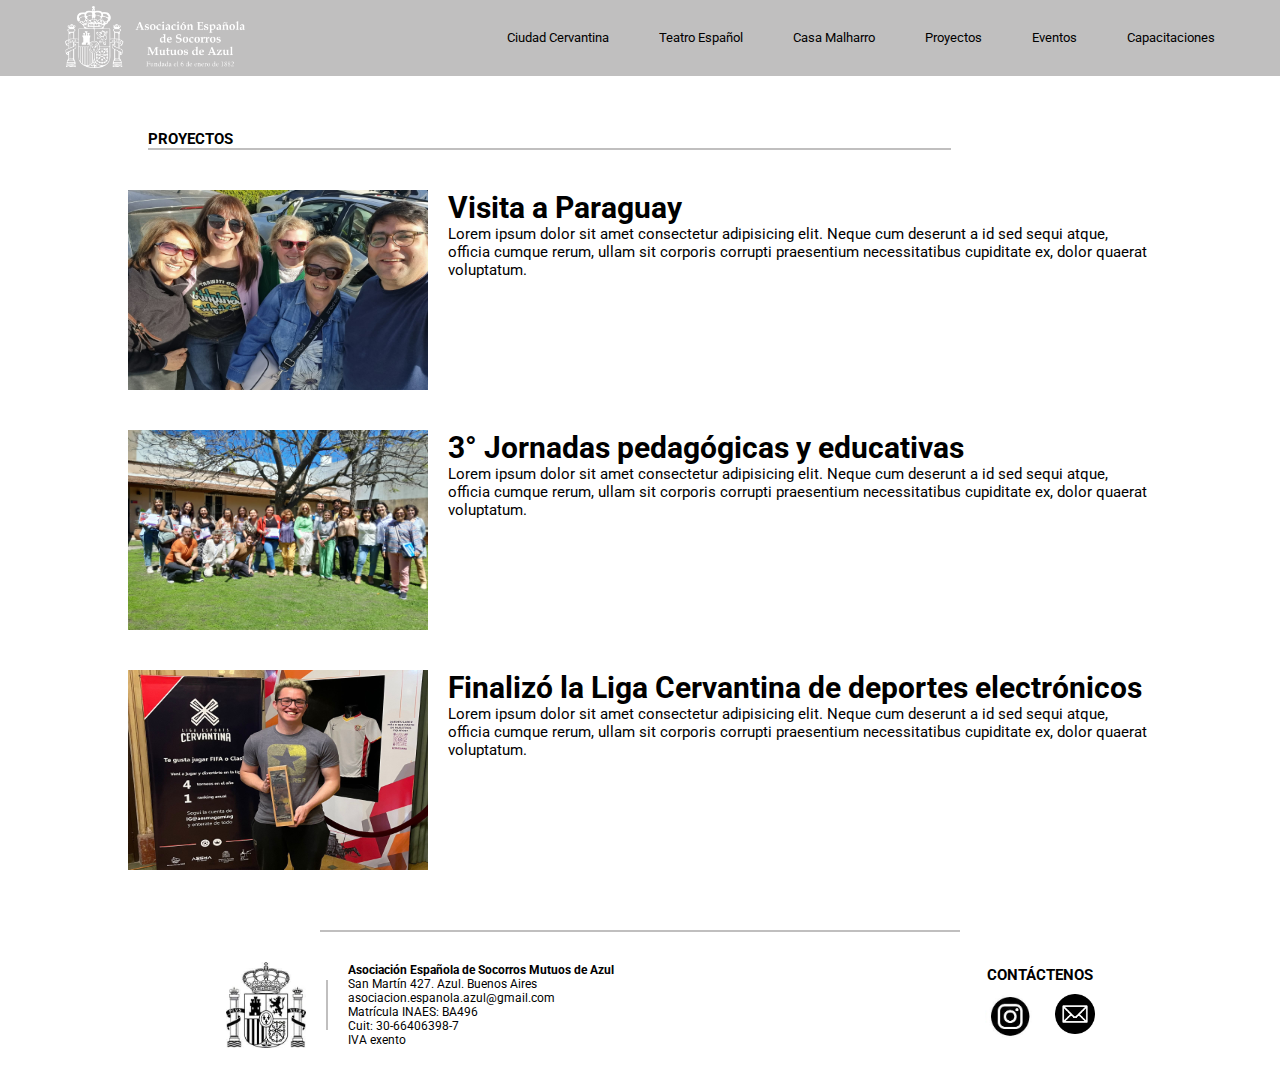
<file: proyectos.html>
<!DOCTYPE html>
<html lang="en">
<head>
    <meta charset="UTF-8">
    <meta name="viewport" content="width=device-width, initial-scale=1.0">
    <title>Asociación Española de Azul - Inicio</title>
    <link rel="stylesheet" href="style.css">

    <link rel="preconnect" href="https://fonts.googleapis.com">
<link rel="preconnect" href="https://fonts.gstatic.com" crossorigin>
<link href="https://fonts.googleapis.com/css2?family=Roboto:wght@300;700;900&family=Young+Serif&display=swap" rel="stylesheet">

</head>

<body>



    <header>
        <nav class="encabezado">
            <a href="./index.html"><img class="logo" src="./img/Asociación Española de Azul.png" alt="logo Asociación Española"></a>
            <div class="linea1"></div>
        
            <ul class="menu">
                <li class="link-item"><a href="./ciudad-cervantina.html">Ciudad Cervantina</a></li>
                <li class="link-item"><a href="./teatro-espanol.html">Teatro Español</a></li>
                <li class="link-item"><a href="./casa-malharro.html">Casa Malharro</a></li>
                <li class="link-item"><a href="./proyectos.html">Proyectos</a></li>
                <li class="link-item"><a href="./eventos.html">Eventos</a></li>
                <li class="link-item"><a href="./capacitaciones.html">Capacitaciones</a></li>
            </ul>
        </nav>
    </header>

<div class="margen-general">

            <div class="destacadas">
                <h2>PROYECTOS</h2>
                <div class="linea2"></div>
            </div>

           <div class="articulo-proyecto">
            <img class="img-proyecto" src="./img/viaje-paraguay.jpeg" alt="">
                <div class="articulo-proyecto-texto">
                    <h3 class="titulo-proyecto"><a href="./visita-paraguay.html">Visita a Paraguay</a></h3>
                    <p class="parrafo-proyecto">Lorem ipsum dolor sit amet consectetur adipisicing elit. Neque cum deserunt a id sed sequi atque, officia cumque rerum, ullam sit corporis corrupti praesentium necessitatibus cupiditate ex, dolor quaerat voluptatum.</p>
                </div>
           </div>

           <div class="articulo-proyecto">
            <img class="img-proyecto" src="./img/jornadas-pedagogicas.jpeg" alt="">
                <div class="articulo-proyecto-texto">
                    <h3 class="titulo-proyecto">3° Jornadas pedagógicas y educativas</h3>
                    <p class="parrafo-proyecto">Lorem ipsum dolor sit amet consectetur adipisicing elit. Neque cum deserunt a id sed sequi atque, officia cumque rerum, ullam sit corporis corrupti praesentium necessitatibus cupiditate ex, dolor quaerat voluptatum.</p>
                </div>
           </div>

           <div class="articulo-proyecto">
            <img class="img-proyecto" src="./img/lucas-bendersky.jpeg" alt="">
                <div class="articulo-proyecto-texto">
                    <h3 class="titulo-proyecto">Finalizó la Liga Cervantina de deportes electrónicos</h3>
                    <p class="parrafo-proyecto">Lorem ipsum dolor sit amet consectetur adipisicing elit. Neque cum deserunt a id sed sequi atque, officia cumque rerum, ullam sit corporis corrupti praesentium necessitatibus cupiditate ex, dolor quaerat voluptatum.</p>
                </div>
           </div>

            













        </div> <!--cierra div de seccion2-->
    </div> <!--cierra div margen-general-->
    
<!-----FOOTER----->

<div class="linea-footer"></div>

<footer>
   
    <div class="firma-footer">

        <img class="img-footer" src="./img/escudo-espana.jpg" alt="">

        <div class="linea-vertical-footer"></div>

        <div class="datos-asociacion">
            <h4 class="datos-titulo">Asociación Española de Socorros Mutuos de Azul</h4>
            <h4 class="datos-info">San Martín 427. Azul. Buenos Aires</h4>
            <h4 class="datos-info">asociacion.espanola.azul@gmail.com</h4>
            <h4 class="datos-info">Matrícula INAES: BA496</h4>
            <h4 class="datos-info"> Cuit: 30-66406398-7</h4>
            <h4 class="datos-info">IVA exento</h4>
        </div>

    </div>

    <div class="contactenos">

        <h2 class="titulo-footer">CONTÁCTENOS</h2>
        <nav class="redes-sociales">
            <ul class="iconos-footer">
                <li class="iconos-footer1"><a href="https://www.instagram.com/asociacionespanoladeazul/"><img src="./img/logo-instagram.png" alt=""></a></li>
                <li class="iconos-footer2"><a href="mailto:asociacion.espanola.azul@gmail.com"><img src="./img/correo-electronico.png" alt=""></a></li>
        
            </ul>
        </nav>
    </div>


</footer>

</body>
</html>
</file>
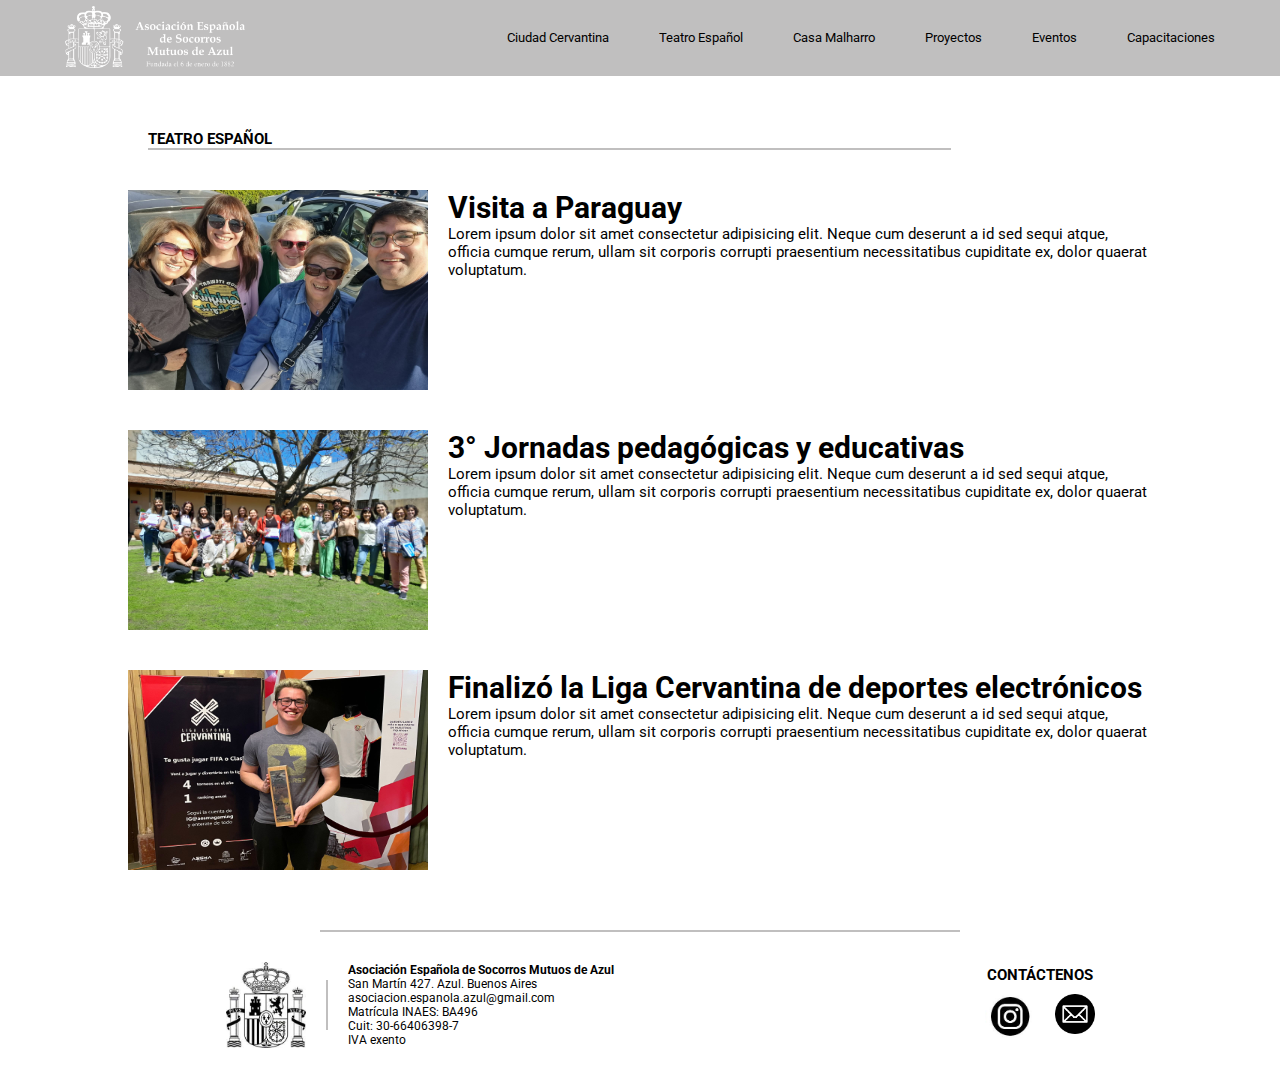
<file: teatro-espanol.html>
<!DOCTYPE html>
<html lang="en">
<head>
    <meta charset="UTF-8">
    <meta name="viewport" content="width=device-width, initial-scale=1.0">
    <title>Asociación Española de Azul - Inicio</title>
    <link rel="stylesheet" href="style.css">

    <link rel="preconnect" href="https://fonts.googleapis.com">
<link rel="preconnect" href="https://fonts.gstatic.com" crossorigin>
<link href="https://fonts.googleapis.com/css2?family=Roboto:wght@300;700;900&family=Young+Serif&display=swap" rel="stylesheet">

</head>

<body>



    <header>
        <nav class="encabezado">
            <a href="./index.html"><img class="logo" src="./img/Asociación Española de Azul.png" alt="logo Asociación Española"></a>
            <div class="linea1"></div>
        
            <ul class="menu">
                <li class="link-item"><a href="./ciudad-cervantina.html">Ciudad Cervantina</a></li>
                <li class="link-item"><a href="./teatro-espanol.html">Teatro Español</a></li>
                <li class="link-item"><a href="./casa-malharro.html">Casa Malharro</a></li>
                <li class="link-item"><a href="./proyectos.html">Proyectos</a></li>
                <li class="link-item"><a href="./eventos.html">Eventos</a></li>
                <li class="link-item"><a href="./capacitaciones.html">Capacitaciones</a></li>
            </ul>
        </nav>
    </header>

<div class="margen-general">

            <div class="destacadas">
                <h2>TEATRO ESPAÑOL</h2>
                <div class="linea2"></div>
            </div>

           <div class="articulo-proyecto">
            <img class="img-proyecto" src="./img/viaje-paraguay.jpeg" alt="">
                <div class="articulo-proyecto-texto">
                    <h3 class="titulo-proyecto">Visita a Paraguay</h3>
                    <p class="parrafo-proyecto">Lorem ipsum dolor sit amet consectetur adipisicing elit. Neque cum deserunt a id sed sequi atque, officia cumque rerum, ullam sit corporis corrupti praesentium necessitatibus cupiditate ex, dolor quaerat voluptatum.</p>
                </div>
           </div>

           <div class="articulo-proyecto">
            <img class="img-proyecto" src="./img/jornadas-pedagogicas.jpeg" alt="">
                <div class="articulo-proyecto-texto">
                    <h3 class="titulo-proyecto">3° Jornadas pedagógicas y educativas</h3>
                    <p class="parrafo-proyecto">Lorem ipsum dolor sit amet consectetur adipisicing elit. Neque cum deserunt a id sed sequi atque, officia cumque rerum, ullam sit corporis corrupti praesentium necessitatibus cupiditate ex, dolor quaerat voluptatum.</p>
                </div>
           </div>

           <div class="articulo-proyecto">
            <img class="img-proyecto" src="./img/lucas-bendersky.jpeg" alt="">
                <div class="articulo-proyecto-texto">
                    <h3 class="titulo-proyecto">Finalizó la Liga Cervantina de deportes electrónicos</h3>
                    <p class="parrafo-proyecto">Lorem ipsum dolor sit amet consectetur adipisicing elit. Neque cum deserunt a id sed sequi atque, officia cumque rerum, ullam sit corporis corrupti praesentium necessitatibus cupiditate ex, dolor quaerat voluptatum.</p>
                </div>
           </div>

            













        </div> <!--cierra div de seccion2-->
    </div> <!--cierra div margen-general-->
    
<!-----FOOTER----->

<div class="linea-footer"></div>

<footer>
   
    <div class="firma-footer">

        <img class="img-footer" src="./img/escudo-espana.jpg" alt="">

        <div class="linea-vertical-footer"></div>

        <div class="datos-asociacion">
            <h4 class="datos-titulo">Asociación Española de Socorros Mutuos de Azul</h4>
            <h4 class="datos-info">San Martín 427. Azul. Buenos Aires</h4>
            <h4 class="datos-info">asociacion.espanola.azul@gmail.com</h4>
            <h4 class="datos-info">Matrícula INAES: BA496</h4>
            <h4 class="datos-info"> Cuit: 30-66406398-7</h4>
            <h4 class="datos-info">IVA exento</h4>
        </div>

    </div>

    <div class="contactenos">

        <h2 class="titulo-footer">CONTÁCTENOS</h2>
        <nav class="redes-sociales">
            <ul class="iconos-footer">
                <li class="iconos-footer1"><a href="https://www.instagram.com/asociacionespanoladeazul/"><img src="./img/logo-instagram.png" alt=""></a></li>
                <li class="iconos-footer2"><a href="mailto:asociacion.espanola.azul@gmail.com"><img src="./img/correo-electronico.png" alt=""></a></li>
        
            </ul>
        </nav>
    </div>


</footer>

</body>
</html>
</file>
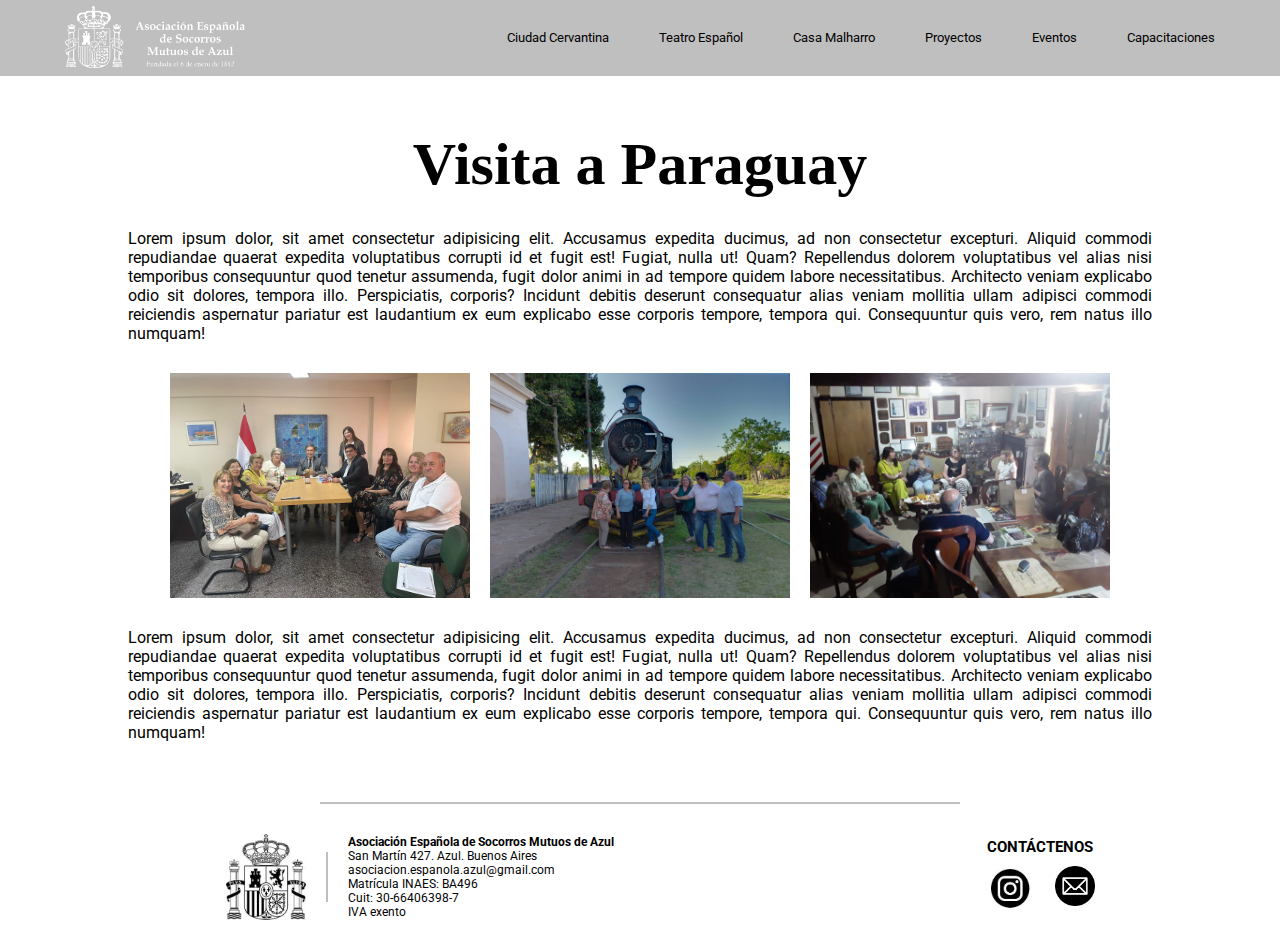
<file: visita-paraguay.html>
<!DOCTYPE html>
<html lang="en">
<head>
    <meta charset="UTF-8">
    <meta name="viewport" content="width=device-width, initial-scale=1.0">
    <title>Asociación Española de Azul - Inicio</title>
    <link rel="stylesheet" href="style.css">

    <link rel="preconnect" href="https://fonts.googleapis.com">
<link rel="preconnect" href="https://fonts.gstatic.com" crossorigin>
<link href="https://fonts.googleapis.com/css2?family=Roboto:wght@300;700;900&family=Young+Serif&display=swap" rel="stylesheet">

</head>

<body>



    <header>
        <nav class="encabezado">
            <a href="./index.html"><img class="logo" src="./img/Asociación Española de Azul.png" alt="logo Asociación Española"></a>
            <div class="linea1"></div>
        
            <ul class="menu">
                <li class="link-item"><a href="./ciudad-cervantina.html">Ciudad Cervantina</a></li>
                <li class="link-item"><a href="./teatro-espanol.html">Teatro Español</a></li>
                <li class="link-item"><a href="./casa-malharro.html">Casa Malharro</a></li>
                <li class="link-item"><a href="./proyectos.html">Proyectos</a></li>
                <li class="link-item"><a href="./eventos.html">Eventos</a></li>
                <li class="link-item"><a href="./capacitaciones.html">Capacitaciones</a></li>
            </ul>
        </nav>
    </header>

<div class="margen-general">

            <!--<div class="destacadas">
                <h2>NOVEDADES</h2>
                <div class="linea2"></div>
            </div>-->

            <div class="titulo-articulos">
                <h1>Visita a Paraguay</h1>
            </div>

            <p class="parrafo-articulos">Lorem ipsum dolor, sit amet consectetur adipisicing elit. Accusamus expedita ducimus, ad non consectetur excepturi. Aliquid commodi repudiandae quaerat expedita voluptatibus corrupti id et fugit est! Fugiat, nulla ut! Quam?
            Repellendus dolorem voluptatibus vel alias nisi temporibus consequuntur quod tenetur assumenda, fugit dolor animi in ad tempore quidem labore necessitatibus. Architecto veniam explicabo odio sit dolores, tempora illo. Perspiciatis, corporis?
            Incidunt debitis deserunt consequatur alias veniam mollitia ullam adipisci commodi reiciendis aspernatur pariatur est laudantium ex eum explicabo esse corporis tempore, tempora qui. Consequuntur quis vero, rem natus illo numquam!</p>

            <div class="img-articulos-seccion">
                <img class="img-articulos" src="./img/viaje-paraguay01.jpeg" alt="">
                <img class="img-articulos" src="./img/viaje-paraguay02.jpeg" alt="">
                <img class="img-articulos" src="./img/viaje-paraguay03.jpeg" alt="">
            </div>

            <p class="parrafo-articulos">Lorem ipsum dolor, sit amet consectetur adipisicing elit. Accusamus expedita ducimus, ad non consectetur excepturi. Aliquid commodi repudiandae quaerat expedita voluptatibus corrupti id et fugit est! Fugiat, nulla ut! Quam?
                Repellendus dolorem voluptatibus vel alias nisi temporibus consequuntur quod tenetur assumenda, fugit dolor animi in ad tempore quidem labore necessitatibus. Architecto veniam explicabo odio sit dolores, tempora illo. Perspiciatis, corporis?
                Incidunt debitis deserunt consequatur alias veniam mollitia ullam adipisci commodi reiciendis aspernatur pariatur est laudantium ex eum explicabo esse corporis tempore, tempora qui. Consequuntur quis vero, rem natus illo numquam!</p>













            </div> <!--cierra div de seccion2-->
        </div> <!--cierra div margen-general-->
        
<!-----FOOTER----->

<div class="linea-footer"></div>

<footer>
   
    <div class="firma-footer">

        <img class="img-footer" src="./img/escudo-espana.jpg" alt="">

        <div class="linea-vertical-footer"></div>

        <div class="datos-asociacion">
            <h4 class="datos-titulo">Asociación Española de Socorros Mutuos de Azul</h4>
            <h4 class="datos-info">San Martín 427. Azul. Buenos Aires</h4>
            <h4 class="datos-info">asociacion.espanola.azul@gmail.com</h4>
            <h4 class="datos-info">Matrícula INAES: BA496</h4>
            <h4 class="datos-info"> Cuit: 30-66406398-7</h4>
            <h4 class="datos-info">IVA exento</h4>
        </div>

    </div>

    <div class="contactenos">

        <h2 class="titulo-footer">CONTÁCTENOS</h2>
        <nav class="redes-sociales">
            <ul class="iconos-footer">
                <li class="iconos-footer1"><a href="https://www.instagram.com/asociacionespanoladeazul/"><img src="./img/logo-instagram.png" alt=""></a></li>
                <li class="iconos-footer2"><a href="mailto:asociacion.espanola.azul@gmail.com"><img src="./img/correo-electronico.png" alt=""></a></li>
        
            </ul>
        </nav>
    </div>


</footer>

</body>
</html>
</file>
<file: style.css>
* {
    margin: 0;
    padding: 0;
    box-sizing: border-box;
}

html {
    font-size: 62.5%;
}

ul {
    list-style-type: none;    
}

a {
    text-decoration: none;
    color: #000;
}

img {
    width: 100%;
}

li {
    color: white;
}

/*font-family: 'Roboto', sans-serif;
font-family: 'Young Serif', serif;*/

.margen-general {
    width: 80%;
    margin: 0 auto;
}
  
/*-------header--------*/

.encabezado {
    position: fixed;
    top: 0;
    background-color: rgb(192, 191, 191);
    width: 100%;
    display: flex;
    justify-content: space-around;
    align-items: center;    
}

header {
    display: flex;
    flex-direction: column;
    justify-content: center; 
    align-items: center;
    height: 100px;    
}

.logo {    
    width: 180px;    
}


.menu {
    display: flex;
    justify-content: center;
    margin-top: 30px;
    margin-bottom: 30px;
    gap: 5rem;
    font-family: 'Roboto';
    font-size: 1.3rem;  
    list-style-type: none;          
}

.link-item {
    color: white;
    border-bottom: 1px solid rgb(192, 191, 191);   
    transition: all 0.5s ease; 
}

.link-item:hover {
    border-color: black;
}

/*-------líneas de separación de secciones--------*/

.destacadas {
    margin-top: 30px;
    margin-left: 20px;
}

.destacadas2 {
    margin-top: 40px;
    margin-left: 20px;
}

h2 {
    font-family: 'Roboto';
}

.linea2 {
    width: 80%;
    border: 1px solid rgb(192, 191, 191);        
}


/*-------principal--------*/

.principal {   
    margin-top: 20px;
    margin-left: 20px;      
}

.img-principal {
    width: 100%;    
}

.enlace-principal {
    font-family: 'Roboto';
    font-size: 10px;
    /*font-style: italic;*/
    margin-top: 10px;
    margin-bottom: 10px;
    gap: 10px;
}

.estilos-enlaces {
    background-color: gray;
    color: white;
    padding: 3px;
}

.enlaces {
    display: flex;
    gap: 10px;
}

.titulo-principal {
    font-family: 'Roboto';
    font-size: 30px;
    /*font-style: italic;*/
    margin-top: 10px;
    margin-bottom: 10px;
}

.parrafo-principal {
    width: 100%px;
    font-family: 'Roboto';
    font-size: 15px;
    /*font-style: italic;*/
    margin-top: 10px;
    margin-bottom: 10px; 
}


/*-------cards de la sección principal--------*/

.secciones {
    display: flex;
    gap: 20px;
}

.cards-principal {
    max-width: 50%;
    gap: 20px;
}

.cards-principal-1 {
    display: flex;
    gap: 20px;
}

.cards-principal-2 {
    display: flex;
    gap: 20px;
}

.articulo-cards {
    max-width: 300px;
    margin-top: 20px;
    background-color:white; 
}

.img-cards {
width: 300px;
height: 200px;
}

.link-articulo1-seccion1-2 {
font-family: 'Roboto';
font-size: 10px;
font-style: italic;
margin-top: 10px;
margin-bottom: 10px;
}

.titulo-cards {
font-family: 'Roboto';
font-size: 20px;
/*font-style: italic;*/
margin-top: 10px;
margin-bottom: 10px;
}

.parrafo-cards {
width: 100%;
font-family: 'Roboto';
font-size: 15px;
/*font-style: italic;*/
margin-top: 10px;
margin-bottom: 10px; 
}

.enlaces-cards {
    font-family: 'Roboto';
    font-size: 10px;
    /*font-style: italic;*/
    margin-top: 10px;
    margin-bottom: 10px;
    gap: 10px;
}



/*-------cards de Más actividades--------*/

.cards-mas-actividades {
    display: flex;
    gap: 20px;
    margin-top: 20px;
    justify-content: center;
}



/*-------artículos individuales--------*/

.titulo-articulos {
    margin: 0 auto;
    text-align: center;
    font-size: 30px;
    margin-top: 30px;    
}

.parrafo-articulos {
    margin: 0 auto;
    margin-top: 30px;
    font-size: medium;
    font-family: 'Roboto';
    text-align: justify;
}

.img-articulos {
    width: 300px;    
}

.img-articulos-seccion {
    display: flex;
    justify-content: center;
    margin-top: 30px;
    gap: 20px;
}

/*-------seccion proyectos--------*/

.img-proyecto {
    width: 300px;
    height: 200px;
}

.articulo-proyecto {
    display: flex;
    margin-top: 40px;
}

.titulo-proyecto {
    font-size: 30px;
    font-family: 'Roboto';
}

.parrafo-proyecto {
    font-size: 15px;
    font-family: 'Roboto';
}

.articulo-proyecto-texto {
    margin-left: 20px;
    max-width: 700px;
    font-family: 'Roboto';
}


/*-------footer--------*/

footer {
    width: 100%;
    margin-top: 30px;
    margin-bottom: 30px;
    display: flex;
    align-items: center;
    justify-content: space-around;
}

.img-footer {
    width: 80px;
}

.datos-asociacion {
    font-family: 'Roboto';
    font-size: 12px;
}

.firma-footer {
    display: flex;
    gap: 20px;
    margin-left: 40px;
    align-items: center;
}

.datos-asociacion {
    font-family: 'Roboto';
    font-weight: bolder;
}

.datos-info {
    font-family: 'Roboto';
    font-weight: lighter;
}

.titulo-footer {
    display: flex;
    justify-content: center;
}

.redes-sociales {
    display: flex;
    justify-content: center;
    margin-top: 10px;
}

.logo-footer {
    width: 400px;
   
}

.linea-vertical-footer {
    height: 50px;
    border: 1px solid rgb(192, 191, 191); 
}


.linea-footer {
    margin: 0 auto;
    width: 50%;
    border: 1px solid rgb(192, 191, 191);
    margin-top: 60px;    
}

footer ul {
    display: flex;
    gap: 20px;
}

.iconos-footer1 {
    width: 50px;
}

.iconos-footer2 {
    width: 40px;
}
</file>
